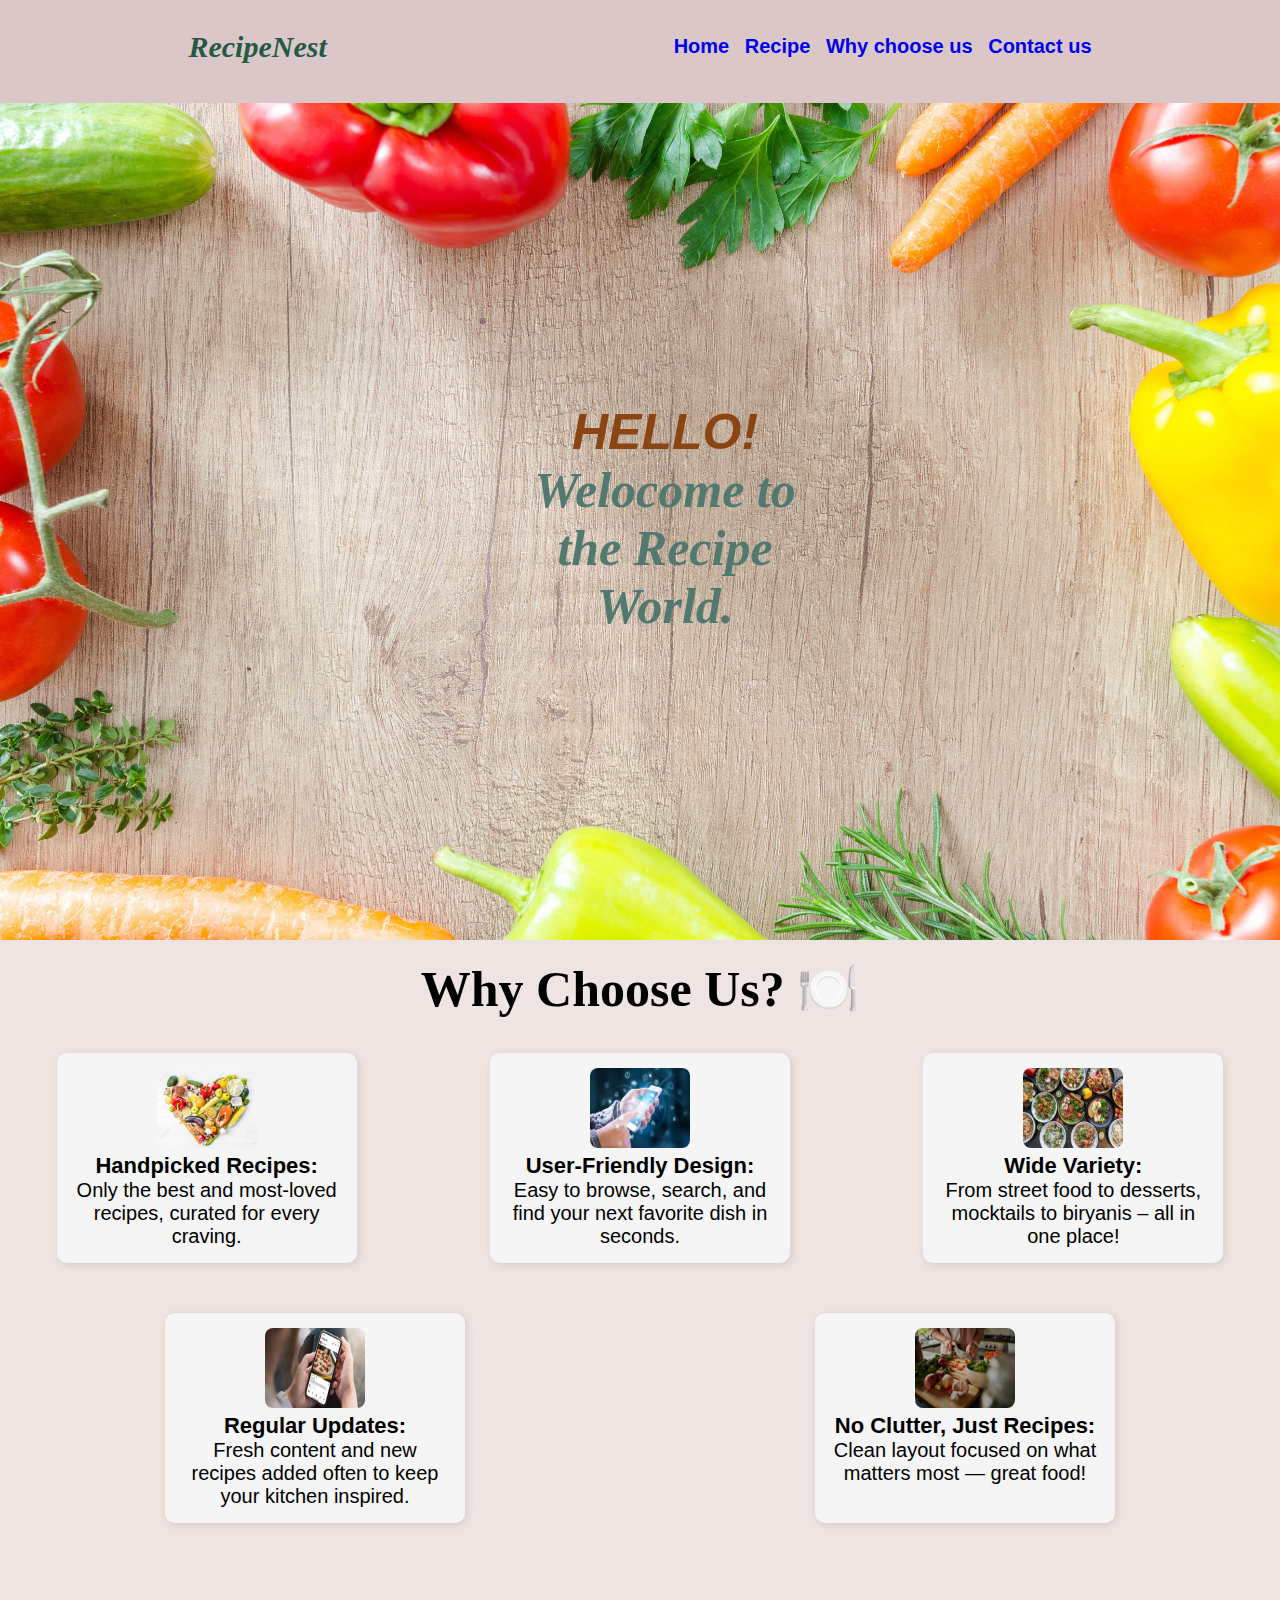
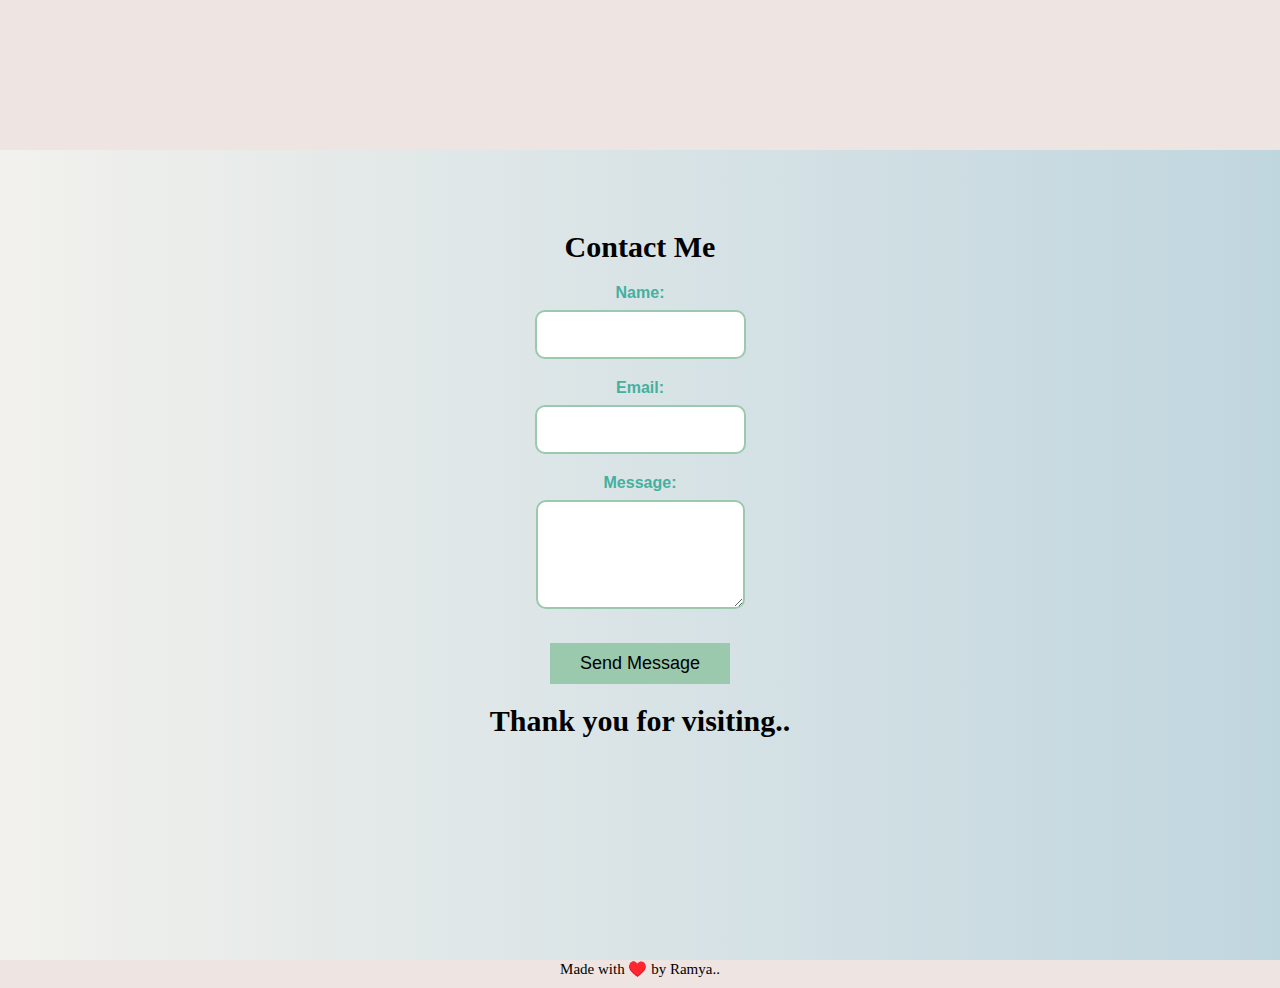
<file: index.html>
<!DOCTYPE html>
<html lang="en">
<head>
    <meta charset="UTF-8">
    <meta name="viewport" content="width=device-width, initial-scale=1.0">
    <title>RecipeNest</title>
    <link rel="stylesheet" href="styles.css">
</head>
<body>
    <header>
        <div class="heading">RecipeNest</div>
        <div class="nav">
            <nav <style ="color:#598392" ></style>
                <span><a href="index.html">Home</a></span>
                <span><a href="recipe.html">Recipe</a></span>
                <span><a href="#why-choose-us-section">Why choose us</a></span>
                <span><a href="#contact">Contact us</a></span>
                
            </nav>
        </div>

    </header>
    <div class="section">
            <div class="title"> 
                <h>HELLO!</h>
                <p>Welocome to the Recipe World.</p>
            
            </div>
</div>   
        <section id="why-choose-us-section" class="why-choose-us-section">
        <div>
            <h class="why-choose-us-heading">Why Choose Us? 🍽️ </h>
            <div class="why-choose-us-body">

                

                <p class="recipe-card"><img src="./handpickedrecip.jpg" height="80px" width="100px">  <strong>Handpicked Recipes:</strong> Only the best and most-loved recipes, curated for every craving.</p>
                
                <p class="recipe-card"><img src="./userfrndlyimg.jpg" height="80px" width="100px"><strong>User-Friendly Design:</strong> Easy to browse, search, and find your next favorite dish in seconds.</p>
                
                <p class="recipe-card"><img src="./handpickedimg.jpg" height="80px" width="100px"><strong>Wide Variety:</strong>  From street food to desserts, mocktails to biryanis – all in one place!</p>
                
                <p class="recipe-card"><img src="./updateimg.jpg" height="80px" width="100px"><strong>Regular Updates:</strong> Fresh content and new recipes added often to keep your kitchen inspired.</p>
                
                <p class="recipe-card"><img src="./cookingrec.jpg" height="80px" width="100px"><strong>No Clutter, Just Recipes:</strong>  Clean layout focused on what matters most — great food!</p>
                
                </div>
            </section>

        </div>
        <section class="contact-sec" id="contact" style="background-image:linear-gradient(to right,#f2f1ed, #c0d6df) ;">
            <div class="container pt-5 pb-5">
                <h1 style="font-size: 30px; font-family: Times New Roman; padding-top: 20px;padding-bottom: 20px;">Contact Me</h1>
                <div class="row justify-content-center">
                    <div class="col-md-6">
                        <form id="contactForm" action="https://formspree.io/f/your-formspree-id" method="POST">
                            <div class="form-group">
                                <label for="name">Name:</label>
                                <input type="text" class="form-control" id="name" name="name" required>
                            </div>
                            <div class="form-group">
                                <label for="email">Email:</label>
                                <input type="email" class="form-control" id="email" name="email" required>
                            </div>
                            <div class="form-group">
                                <label for="message">Message:</label>
                                <textarea class="form-control" id="message" name="message" rows="5" required></textarea>
                            </div>
                            <div id="formMessage" style="text-align: center; margin: 10px 0; color: red;"></div>
                            <div class="text-center">
                                <button type="submit" class="btn btn-primary" style="background-color: #9ac9ad; border: none;">Send Message</button>
                            </div>
                        </form>
                    </div>
                </div>
            </div>
            <h3 style="font-family: cursive; font-size: 30px; padding-top: 20px;">Thank you for visiting..</h3>
        </section>
        <script>
            document.getElementById('contactForm').addEventListener('submit', function(e) {
                e.preventDefault();
                
                const name = document.getElementById('name').value;
                const email = document.getElementById('email').value;
                const message = document.getElementById('message').value;
                const formMessage = document.getElementById('formMessage');

                // Basic validation
                if (!name || !email || !message) {
                    formMessage.textContent = 'Please fill in all fields';
                    formMessage.style.color = 'red';
                    return;
                }

                // Email validation
                if (!/^\w+([\.-]?\w+)*@\w+([\.-]?\w+)*(\.\w{2,3})+$/.test(email)) {
                    formMessage.textContent = 'Please enter a valid email address';
                    formMessage.style.color = 'red';
                    return;
                }

                // Simulate form submission
                formMessage.textContent = 'Message received!';
                formMessage.style.color = 'green';
                
                // Reset form
                this.reset();
                
                // Clear message after 1 minute
                setTimeout(() => {
                    formMessage.textContent = '';
                }, 60000);
            });
        </script>
        <footer style="font-family: cursive; font-size: 15px;">Made with ♥️ by Ramya..</footer>
        

</body>
</html>
</file>
<file: styles.css>
header {
    background-color: rgb(219, 199, 199);
    padding: 30px 20px; /* Increased vertical padding */
    display: flex;
    justify-content: space-around;
    margin-top: -10px;
    font-size: 20px;
    min-height: 90px; /* Added minimum height */
}

.nav {
    padding: 15px 0; /* Added padding to nav container */
}

nav span {
    margin-left: 10px;
    font-weight: bold;
    
}
nav span a{
    text-decoration: none;
    padding-top: 10px;
}

.heading {
    font-weight: bold;
    font-family: Georgia, 'Times New Roman', Times, serif;
    font-style: italic;
    color: rgb(35, 89, 71);
    padding-top: 10px;
    font-size: 30px;
}

.section {
    background-image: url("spice.jpg");
    background-size: cover;
    height: 93vh;
}

.title {
    padding-top: 300px;
    padding-left: 500px;
    font-weight: bold;
    font-size: 50px;
    font-style:italic;
    font-family: Georgia, 'Times New Roman', Times, serif;
    color: #8B4513; /* Warm saddle brown - for Hello */
    padding-right: 450px;
}

.title h1:first-child {
    color: #D2691E; /* Chocolate color - for Welcome to Recipe World */
}

.title h {
    font-style: italic;
}

.title p {
    font-style: italic;
    font-family: Georgia, 'Times New Roman', Times, serif;
    color: #52796f;
}

* {
    margin: 0;
    padding: 0;
    box-sizing: border-box;
    font-family: Arial, sans-serif;
}

body {
    background-color: #eee4e1;
    text-align: center;
}

.arrow-img {
    width: 30px;
    height: 50px;
    border-radius: 100%;
    align-items: left;
    flex-direction: column;
    -ms-flex-direction: column;
    padding-top: 10px;
    transition: transform 0.3s ease;
}

.arrow-img:hover {
    transform: scale(1.2);
    cursor: pointer;
}

#searchBar {
    width: 80%;
    max-width: 400px;
    padding: 10px;
    margin-top: 10px;
    border: none;
    border-radius: 5px;
}

.subheading {
    font-size: 35px;
    font-family: oblique;
    font-weight: bold;
    color: rgb(56, 150, 194);
}

.recipe-container {
    display: flex;
    flex-wrap: wrap;
    justify-content: space-around;
    padding: 20px;
}

.recipe-card {
    background: whitesmoke;
    width: 300px;
    margin: 15px;
    padding: 15px;
    border-radius: 10px;
    box-shadow: 2px 2px 10px rgba(0, 0, 0, 0.1);
    transition: 0.3s;
}

.item-img {
    width: 100%;
    height: 50%;
    padding-top: 10px;
    padding-bottom: 10px;
}

.recipe-card:hover {
    transform: scale(1.05);
}

.haveasipheading {
    text-align: center;
    font-weight: bold;
    color: #957186;
    font-style: oblique;
    font-size: 50px;
    padding-bottom: 10px;
}

.mocktail-section {
    display: flex;
    flex-wrap:wrap;
    justify-content: space-around;
    padding-top: 10px;
    padding-bottom: 10px;
}

.why-choose-us-section {
    height: 90vh;
    padding-top: 20px;
    

}
.why-choose-us-heading{
    font-family: cursive;
    font-size: 50px;
    color: black;
    font-weight: bold;
    padding-top: 20px;
    
}

.why-choose-us-body {
    font-family: Times New Roman;
    font-size: 30px;
    padding-top: 20px;
    display: flex;
    flex-wrap: wrap;
    justify-content: space-around;
    gap: 20px;
}

.why-choose-us-box {
    width: 30%;
    min-width: 300px;
    background: whitesmoke;
    padding: 20px;
    border-radius: 10px;
    box-shadow: 2px 2px 10px rgba(0, 0, 0, 0.1);
    margin-bottom: 20px;
}
img{
    border-radius: 8px; 

}
.recipe-card strong{
    font-size: 22px;
    display: block;


}
p.recipe-card{
    font-size: 20px;
}
.contact-sec {
    height: 90vh;
}
#contact {
    padding: 60px 0;
}

#contact .form-control {
    border-radius: 10px;
    border: 2px solid #9ac9ad;
    padding: 15px;
    margin-bottom: 20px;
}

#contact .form-control:focus {
    border-color: #44B09E;
    box-shadow: 0 0 0 0.2rem rgba(154, 201, 173, 0.25);
}

#contact label {
    font-weight: bold;
    color: #44B09E;
    margin-bottom: 8px;
    display: block;
}

#contact .btn-primary {
    background-color: #9ac9ad;
    padding: 10px 30px;
    font-size: 18px;
    transition: all 0.3s ease;
}

#contact .btn-primary:hover {
    background-color: #44B09E;
    transform: translateY(-2px);
    box-shadow: 0 4px 8px rgba(0, 0, 0, 0.1);
}
</file>
